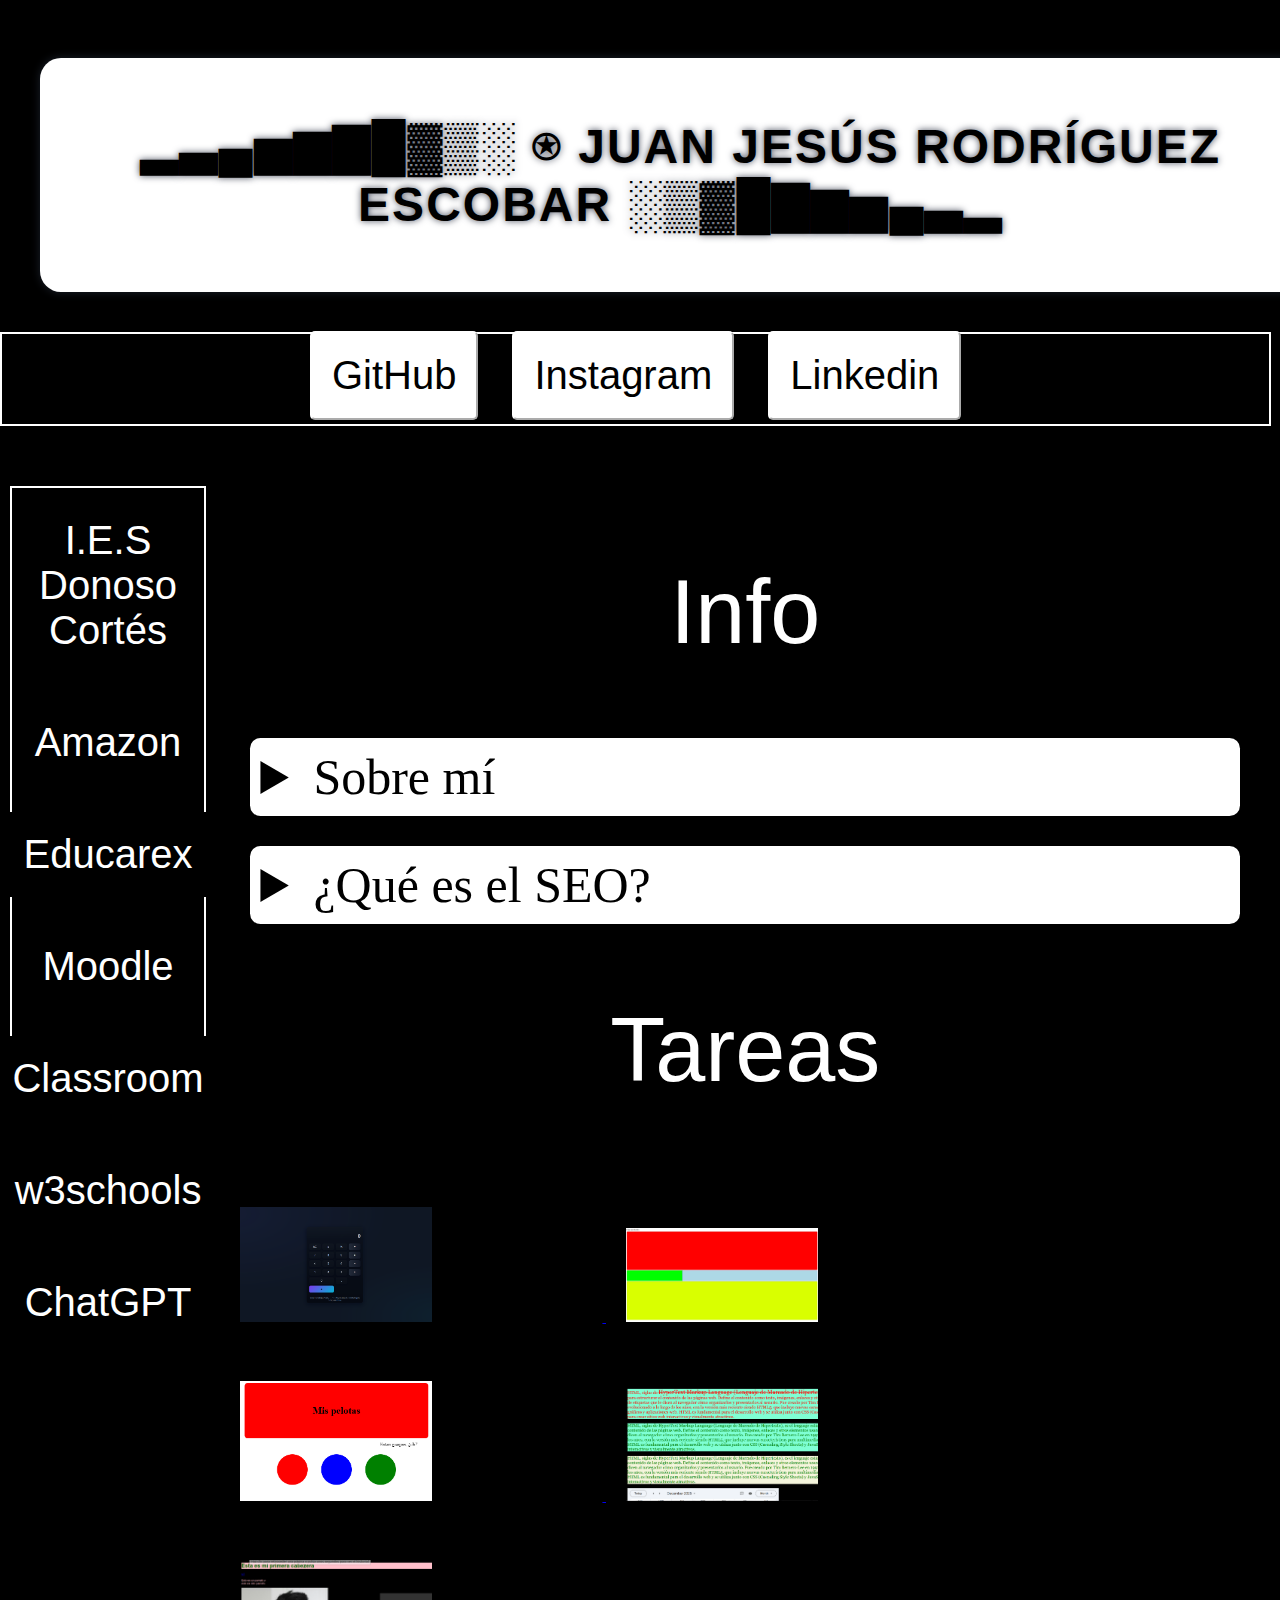
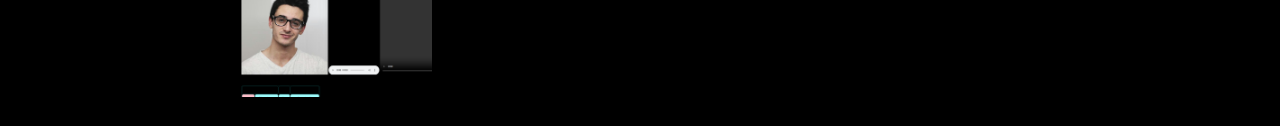
<file: index.html>
<!DOCTYPE html>
<html lang="es">
<head>
<meta charset="UTF-8">
<meta name="viewport" content="width=device-width, initial-scale=1.0">
<meta http-equiv="X-UA-Compatible" content="ie=edge">
<meta name="Author" content="JotaJota">
<meta name="Description" content="Pagina WEB del Programador JotaJota">
<meta name="Keywords" content="HTML, CSS, JavaScript, SQL, PHP, jQuery, XML,DOM,Bootstrap,Python">
<link rel="icon" href="img/favicon.png" alt="">" type="favicon">
<!--metas al compartir-->
 <!-- open graph (esto sirve para todo lo que tiene que ver con meta) -->
    <meta property="og:title" content="Portfolio de Juan Jesús Rodríguez Escobar">
    <meta property="og:description" content="Gracias a esto, podrás ver si encajo como perfil en tu proyecto.">
    <meta property="og:image" content="https://github.com/jjrodrigueze02-crypto">
    <meta property="og:url" content="https://github.com/jjrodrigueze02-crypto">
    <meta property="og:type" content="website">
    <meta property="og:site_name" content="Portafolio JotaJota">

    <!-- x, twitter... o como le quieras decir-->
    <meta name="twitter:card" content="summary_large_image">
    <meta name="twitter:title" content="Portfolio de JotaJota">
    <meta name="twitter:description" content="Aquí podrás ver si encajo en tu proyecto.">
<!-- icono favorito, el logo de la empresa que se muestra en la pestaña al lado de title-->
<link rel="shortcut icon" href="https://www.startpage.com/av/proxy-image?piurl=https%3A%2F%2Fstatic.wikia.nocookie.net%2Finazuma-eleven%2Fimages%2F2%2F2a%2FTeam_raimon_logo.png%2Frevision%2Flatest%3Fcb%3D20121017211633%26path-prefix%3Dde&sp=1762855379Td29f38bbd72914f699932e43ddda8e5df6101ac56accf255e8651a94ea4780b5"  type="image/x-icon">
<title>Juan Jesús Rodríguez Escobar</title>
<!--STYLE-->
<style>
  p{
    font-family: "Oswald", sans-serif;
    font-optical-sizing: auto;
    font-weight: 400;
    font-style: normal;
    }

  body {
    margin: 0;
    padding: 0;
    background-color: rgb(0, 0, 0);
    } 

    
details {
    padding: 10px;
    border-radius: 1cap;
    background-color: white;
    margin: 30px;
}

.textodetails {
    font-size: 50px;
}

    .logo {
    font-family: 'Arial', sans-serif;
    font-size: 3rem;
    font-weight: 700;
    color: #000000;
    text-align: center;
    align-items: center;
    margin: 40px 0;
    letter-spacing: 2px;
    text-transform: uppercase;
    position: relative;
    }


    .encabezado {
    background-color: rgb(255, 255, 255);
    width: 97vw;
    height: auto;
    box-shadow: 0px 0px 10px rgba(56, 67, 87, 0.5);
    border-radius: 2cap;
    text-align: center;
    display: flex;
    align-items: center;
    justify-content: center;
    padding: 20px;
    color : white;
    text-shadow: 0cm 0cm 0.2cm rgb(74, 79, 94);
    margin: 40px;
    }
            
    .nav {
    background-color: rgb(0, 0, 0);
    width: 99vw;
    height: 10vh;
    display: flex;
    text-align: center;
    align-items: center;
    justify-content: center;
    border: #ffffff solid 2px;
    font-family: "Oswald", sans-serif;
    font-optical-sizing: auto;
    font-weight: 400;
    font-style: normal;
    margin-bottom: 40px;
    }

    .navbot {
    font-family: "Momo Trust Display", sans-serif;
    font-weight: 400;
    font-style: normal;
    font-size: 20px;
    }

    .aside {
    width: 15vw;
    height: 70vh;
    background-color: rgb(0, 0, 0);
    float: left;
    margin-top: 20px;
    margin-left: 10px;
    border:   #ffffff solid 2px;
    display: flex;
    flex-direction: column;
    align-items: center;
    font-family: "Oswald", sans-serif;
    font-optical-sizing: auto;
    font-weight: 400;
    font-style: normal;
    }

    .mapa-embebido {
    width: 12vw;
    display: inline-block;
    vertical-align: middle;
    color: rgb(0, 0, 0);   
    transition: transform 0.3s;  
    border-radius: 11px;
    }

    .mapa-embebido:hover {
    border-radius: 11px;
    border: 2px solid #ffffff;
    transform: scale(1.10);
  }

    .main {
    width: 82vw;
    height: 70vh;
    float: right;
    margin-top: 20px;
    margin-right: 10px;
    border-radius: 2cap;
    align-items: center;
    justify-content: center;
}

    .titulosmain{
    color: white;
    font-size: 90px;
    text-align: center;
    font-family: "BBH Bartle", sans-serif;
    font-weight: 400;
    font-style: normal;
    }

    .portada {
      width: 50px;
      height: auto;
    }

    .btn {
    padding: 20px 20px;
    font-size: 16px;
    background-color: #ffffff;
    color: rgb(0, 0, 0);
    border-color: #ffffff;
    border-radius: 5px;
    cursor: pointer;
    transition: transform 0.3s;
    font-size: 40px;
    margin: 17px;
    margin-top: 10px;
    font-family: "Oswald", sans-serif;
    font-optical-sizing: auto;
    font-weight: 400;
    font-style: normal;
}


  .btn:hover {
    transform: scale(1.2);
  }

    .btn-aside {
    padding: 20px 20px;
    font-size: 16px;
    background-color: #000000;
    color: rgb(255, 255, 255);
    border: none;
    cursor: pointer;
    transition: transform 0.3s;
    font-size: 40px;
    margin: 17px;
    margin-top: 10px;
    font-family: "Oswald", sans-serif;
    font-optical-sizing: auto;
    font-weight: 400;
    font-style: normal;
}
    .btn-aside:hover {
    border-radius: 11px;
    border: 2px solid #ffffff;
    transform: scale(1.2);
  }
  
  .btn-main {
    padding: 20px 20px;
    font-size: 16px;
    background-color: #000000;
    color: rgb(255, 255, 255);
    border: none;
    cursor: pointer;
    transition: transform 0.3s;
    font-size: 40px;
    margin-right: 150px;
    margin-top: 10px;
    font-family: "Oswald", sans-serif;
    font-weight: 400;
    font-style: normal;
}
    .btn-main:hover {
    border-radius: 11px;
    border: 2px solid #ffffff;
    transform: scale(1.2);
  }

  .imgmain{
    width: 15vw;
    height: auto;
    display: inline-block;
    margin-right: px;
  }

</style>
</head>
<body>
  
    <!--ENCABEZADO-->
    <div>
        <header class="encabezado">
         <p class="logo">▂▃▄▅▆▇█▓▒░ ⍟ JUAN JESÚS RODRÍGUEZ ESCOBAR ░▒▓█▇▆▅▄▃▂</p>
        </header>
    </div>    
    <!-------------->

    <!--NAV-->
    <div class="nav">
        <a href="https://github.com/jjrodrigueze02-crypto"><button class="btn">GitHub</button></a>
        <a href="pages/qr.html"><button class="btn">Instagram</button></a>
        <a href="https://www.linkedin.com/in/juan-jes%C3%BAs-rodr%C3%ADguez-escobar-52b305364/"><button class="btn">Linkedin</button></a>
    </div>
    <!------->

    <!--ASIDE-->
    <div class="aside">
        <aside>
            <a target="_blank" href="https://iesdonosocortes.educarex.es/"><button class="btn-aside">I.E.S Donoso Cortés</button></a>
        </aside>
        <aside>
            <a target="_blank" href="https://www.amazon.com/-/es/JoyanINT-escritorio-GA-B75M-D3H-Micro-ATX-Mainboard/dp/B09K1QLD5J"><button class="btn-aside">Amazon</button></a>
        </aside>
        <aside>
            <a target="_blank" href="https://www.educarex.es/"><button class="btn-aside">Educarex</button></a>
        </aside>
        <aside>
            <a target="_blank" href="https://moodle.educarex.es/iesdonosocortes/login/index.php"><button class="btn-aside">Moodle</button></a>
        </aside>
         <aside>
            <a target="_blank" href="https://classroom.google.com/"><button class="btn-aside">Classroom</button></a>
        </aside>
         <aside>
            <a target="_blank" href="https://www.w3schools.com/"><button class="btn-aside">w3schools</button></a>
        </aside>
         <aside>
            <a target="_blank" href="https://chatgpt.com/"><button class="btn-aside">ChatGPT</button></a>
        </aside>
<iframe src="https://www.google.com/maps/embed?pb=!1m18!1m12!1m3!1d13063.342867699985!2d-71.26116439999998!3d-35.06084619999999!2m3!1f0!2f0!3f0!3m2!1i1024!2i768!4f13.1!3m3!1m2!1s0x9664543e5a72e67f%3A0xa36e0b2c8ffddb45!2sSanta%20Amalia%2C%203381187%20Lontu%C3%A9%2C%20Molina%2C%20Maule%2C%20Chile!5e0!3m2!1sen!2ses!4v1765750957082!5m2!1sen!2ses" width="600" height="450" style="border:0;" allowfullscreen="" loading="lazy" referrerpolicy="no-referrer-when-downgrade" class="mapa-embebido"></iframe>
        </aside>
    </div>
    <!--------->
    <!--MAIN-->
    <div class="main">
        <main>
        <div id="Info">
                <h2 class="titulosmain">Info</h2>
                <details>
                    <summary class="textodetails">Sobre mí</summary>
                        <p class="textodetails">Juan Jesús es un programador con un módulo de grado medio, habitante de Santa Amalia, que destaca por su mentalidad ganadora, constancia y ganas de superarse. Afronta la programación con actitud positiva, aprendizaje continuo y determinación para mejorar cada día, sin rendirse ante los errores.</p>
                </details>
         <details>
                <summary class="textodetails">¿Qué es el SEO?</summary>
                 <p class="textodetails">El SEO es el conjunto de técnicas que se usan para mejorar la visibilidad de una página web en los  motores de búsqueda como Google. Su objetivo es aparecer más arriba en los resultados para que más personas visiten tu sitio.    Esto incluye: palabras clave, contenido de calidad, enlaces internos y externos, velocidad de carga y buena experiencia para   el usuario. En pocas palabras, el SEO hace que Google ame tu web y que la gente la encuentre fácil.</p>
                </details>
        </div> 
        <div id="tareas">
            <h2 class="titulosmain">Tareas</h2>
                <div>
                    <a target="_blank" href="pages/calculadora.html">
                        <button class="btn-main">
                            <img src="img/calculadora.png" class="imgmain" alt="portadacalculadora">
                        </button>
                    </a>
                    <a target="_blank" href="pages/div.html">
                        <button class="btn-main">
                            <img src="img/div-portada.png" class="imgmain" alt="portadacalculadora">
                        </button>
                    </a>
                    <a target="_blank" href="pages/div2.html">
                        <button class="btn-main">
                            <img src="img/div-2-portada.png" class="imgmain" alt="portadacalculadora">
                        </button>
                    </a>
                    <a target="_blank" href="pages/htmlprueba.html">
                        <button class="btn-main">
                            <img src="img/prueba1.png" class="imgmain" alt="portadacalculadora">
                        </button>
                    </a>
                    <a target="_blank" href="pages/mi-primera-web.html">
                        <button class="btn-main">
                            <img src="img/prueba2.png" class="imgmain" alt="portadacalculadora">
                        </button>
                    </a>
                </div>
          </div> 
       </main>           
    </div>    
    <!-------->
    <!--FOOTER-->
    <div>
        <footer>
            <p class="logo"></p>
        </footer>
    </div>
    <!-------->
</body>
</html>
</file>
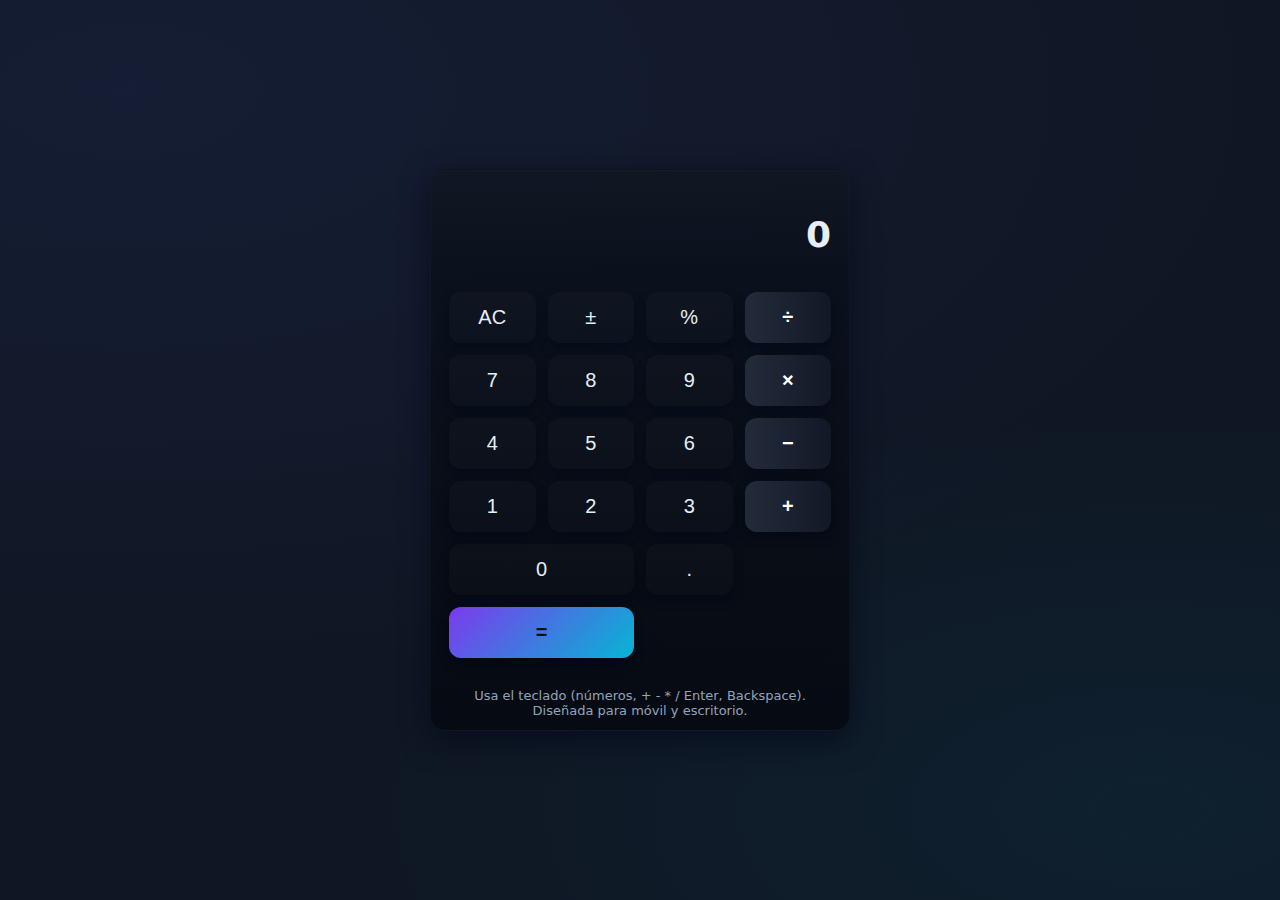
<file: pages/calculadora.html>
<!doctype html>
<html lang="es">
<head>
  <meta charset="utf-8" />
  <meta name="viewport" content="width=device-width,initial-scale=1" />
  <title>Calculadora</title>
  <style>
    :root{
      --bg: #0f1724;
      --panel: #0b1220;
      --accent: linear-gradient(135deg,#7c3aed,#06b6d4);
      --btn: #111827;
      --muted: #94a3b8;
      font-family: Inter, ui-sans-serif, system-ui, -apple-system, "Segoe UI", Roboto, "Helvetica Neue", Arial;
    }
    *{box-sizing:border-box}
    html,body{height:100%}
    body{
      background: radial-gradient(1200px 600px at 10% 10%, rgba(99,102,241,0.08), transparent),
                  radial-gradient(800px 400px at 90% 90%, rgba(6,182,212,0.06), transparent),
                  var(--bg);
      display:flex;align-items:center;justify-content:center;
      padding:24px;margin:0;color:#e6eef8;
    }

    .calculator{
      width:100%;
      max-width:420px;
      border-radius:16px;
      overflow:hidden;
      box-shadow: 0 10px 30px rgba(2,6,23,0.6), inset 0 1px 0 rgba(255,255,255,0.02);
      background: linear-gradient(180deg, rgba(11,17,28,0.8), rgba(6,10,18,0.95));
      border: 1px solid rgba(255,255,255,0.03);
    }

    .display{
      padding:20px 18px;
      background: linear-gradient(180deg, rgba(255,255,255,0.02), transparent);
    }
    .small-display{color:var(--muted);font-size:14px;height:18px;overflow:hidden;text-overflow:ellipsis;white-space:nowrap}
    .main-display{
      font-size:36px;font-weight:600;text-align:right;line-height:1.05;overflow:hidden;padding-top:8px;
      min-height:44px;word-break:break-all;
    }

    .buttons{
      display:grid;grid-template-columns:repeat(4,1fr);gap:12px;padding:18px;background:transparent;
    }
    button.key{
      background: linear-gradient(180deg, rgba(255,255,255,0.02), rgba(255,255,255,0.01));
      border: none;border-radius:12px;padding:14px;font-size:20px;color:#e6eef8;cursor:pointer;box-shadow: 0 6px 10px rgba(2,6,23,0.5);
      transition:transform .08s ease, box-shadow .08s ease;
    }
    button.key:active{transform:translateY(2px);box-shadow:none}

    button.op{background: linear-gradient(90deg,#232b3a, #121826);color:#fff;font-weight:600}
    button.eq{grid-column:span 2;background:var(--accent);background-clip:padding-box;color:#06121a;font-weight:700}
    button.wide{grid-column:span 2}

    .footer{padding:12px 18px;color:var(--muted);font-size:13px;text-align:center}

    @media (max-width:420px){
      .main-display{font-size:28px}
      button.key{padding:12px;font-size:18px}
    }
  </style>
</head>
<body>
  <div class="calculator" role="application" aria-label="Calculadora simple">
    <div class="display">
      <div id="history" class="small-display" aria-hidden="false"></div>
      <div id="output" class="main-display" aria-live="polite">0</div>
    </div>

    <div class="buttons" role="group" aria-label="Teclado de la calculadora">
      <button class="key" data-action="clear" aria-label="Limpiar">AC</button>
      <button class="key" data-action="neg" aria-label="Cambiar signo">±</button>
      <button class="key" data-action="percent" aria-label="Porcentaje">%</button>
      <button class="key op" data-action="operator" data-value="/" aria-label="Dividir">÷</button>

      <button class="key" data-value="7">7</button>
      <button class="key" data-value="8">8</button>
      <button class="key" data-value="9">9</button>
      <button class="key op" data-action="operator" data-value="*" aria-label="Multiplicar">×</button>

      <button class="key" data-value="4">4</button>
      <button class="key" data-value="5">5</button>
      <button class="key" data-value="6">6</button>
      <button class="key op" data-action="operator" data-value="-" aria-label="Restar">−</button>

      <button class="key" data-value="1">1</button>
      <button class="key" data-value="2">2</button>
      <button class="key" data-value="3">3</button>
      <button class="key op" data-action="operator" data-value="+" aria-label="Sumar">+</button>

      <button class="key wide" data-value="0" aria-label="Cero">0</button>
      <button class="key" data-value=".">.</button>
      <button class="key eq" data-action="equals" aria-label="Igual">=</button>
    </div>

    <div class="footer">Usa el teclado (números, + - * / Enter, Backspace). Diseñada para móvil y escritorio.</div>
  </div>

  <script>
    (function(){
      const output = document.getElementById('output');
      const history = document.getElementById('history');
      const keys = document.querySelectorAll('button.key');

      let current = '0';
      let previous = null;
      let operator = null;
      let resetNext = false;

      function updateDisplay(){
        output.textContent = current;
        history.textContent = previous ? previous + (operator || '') : '';
      }

      function appendDigit(d){
        if(resetNext){ current = '0'; resetNext = false; }
        if(d === '.' && current.includes('.')) return;
        if(current === '0' && d !== '.') current = d; else current += d;
        trimDisplay();
      }

      function trimDisplay(){
        // keep string reasonable length
        if(current.length > 18){
          // try to convert to exponential if too long
          const n = Number(current);
          current = n.toPrecision(12).replace(/(?:\.0+|0+)$/,'');
        }
      }

      function clearAll(){ current='0'; previous=null; operator=null; resetNext=false; }

      function applyOperator(nextOp){
        if(previous === null){ previous = current; }
        else if(!resetNext){
          const result = calc(previous, operator, current);
          previous = String(result);
        }
        operator = nextOp;
        resetNext = true;
        current = previous;
      }

      function calc(a, op, b){
        const x = parseFloat(a);
        const y = parseFloat(b);
        if(isNaN(x) || isNaN(y)) return '0';
        switch(op){
          case '+': return +(x + y).toPrecision(12);
          case '-': return +(x - y).toPrecision(12);
          case '*': return +(x * y).toPrecision(12);
          case '/': return y === 0 ? 'Error' : +(x / y).toPrecision(12);
          default: return y;
        }
      }

      function computeEquals(){
        if(operator === null || previous === null) return;
        const result = calc(previous, operator, current);
        current = String(result);
        previous = null;
        operator = null;
        resetNext = true;
      }

      function toggleSign(){
        if(current === '0') return;
        current = String( - Number(current) );
      }

      function percent(){
        current = String( Number(current) / 100 );
      }

      function del(){
        if(resetNext){ current='0'; resetNext=false; return; }
        if(current.length <= 1 || (current.length===2 && current.startsWith('-'))){ current='0'; }
        else current = current.slice(0,-1);
      }

      document.addEventListener('click', (e)=>{
        const btn = e.target.closest('button.key');
        if(!btn) return;
        const val = btn.dataset.value;
        const action = btn.dataset.action;

        if(action === 'clear'){ clearAll(); updateDisplay(); return; }
        if(action === 'neg'){ toggleSign(); updateDisplay(); return; }
        if(action === 'percent'){ percent(); updateDisplay(); return; }
        if(action === 'operator'){ applyOperator(btn.dataset.value); updateDisplay(); return; }
        if(action === 'equals'){ computeEquals(); updateDisplay(); return; }
        // otherwise it's a digit or dot
        appendDigit(val);
        updateDisplay();
      });

      // keyboard support
      window.addEventListener('keydown', (e)=>{
        if(e.key >= '0' && e.key <= '9'){ appendDigit(e.key); updateDisplay(); e.preventDefault(); }
        else if(e.key === '.') { appendDigit('.'); updateDisplay(); e.preventDefault(); }
        else if(['+','-','*','/'].includes(e.key)){ applyOperator(e.key); updateDisplay(); e.preventDefault(); }
        else if(e.key === 'Enter' || e.key === '='){ computeEquals(); updateDisplay(); e.preventDefault(); }
        else if(e.key === 'Backspace'){ del(); updateDisplay(); e.preventDefault(); }
        else if(e.key === 'Escape'){ clearAll(); updateDisplay(); e.preventDefault(); }
      });

      // initialize
      updateDisplay();

      // accessibility: focus ring when tabbing
      document.addEventListener('keydown', (e)=>{ if(e.key==='Tab') document.body.classList.add('show-focus'); });

    })();
  </script>
</body>
</html>
</file>
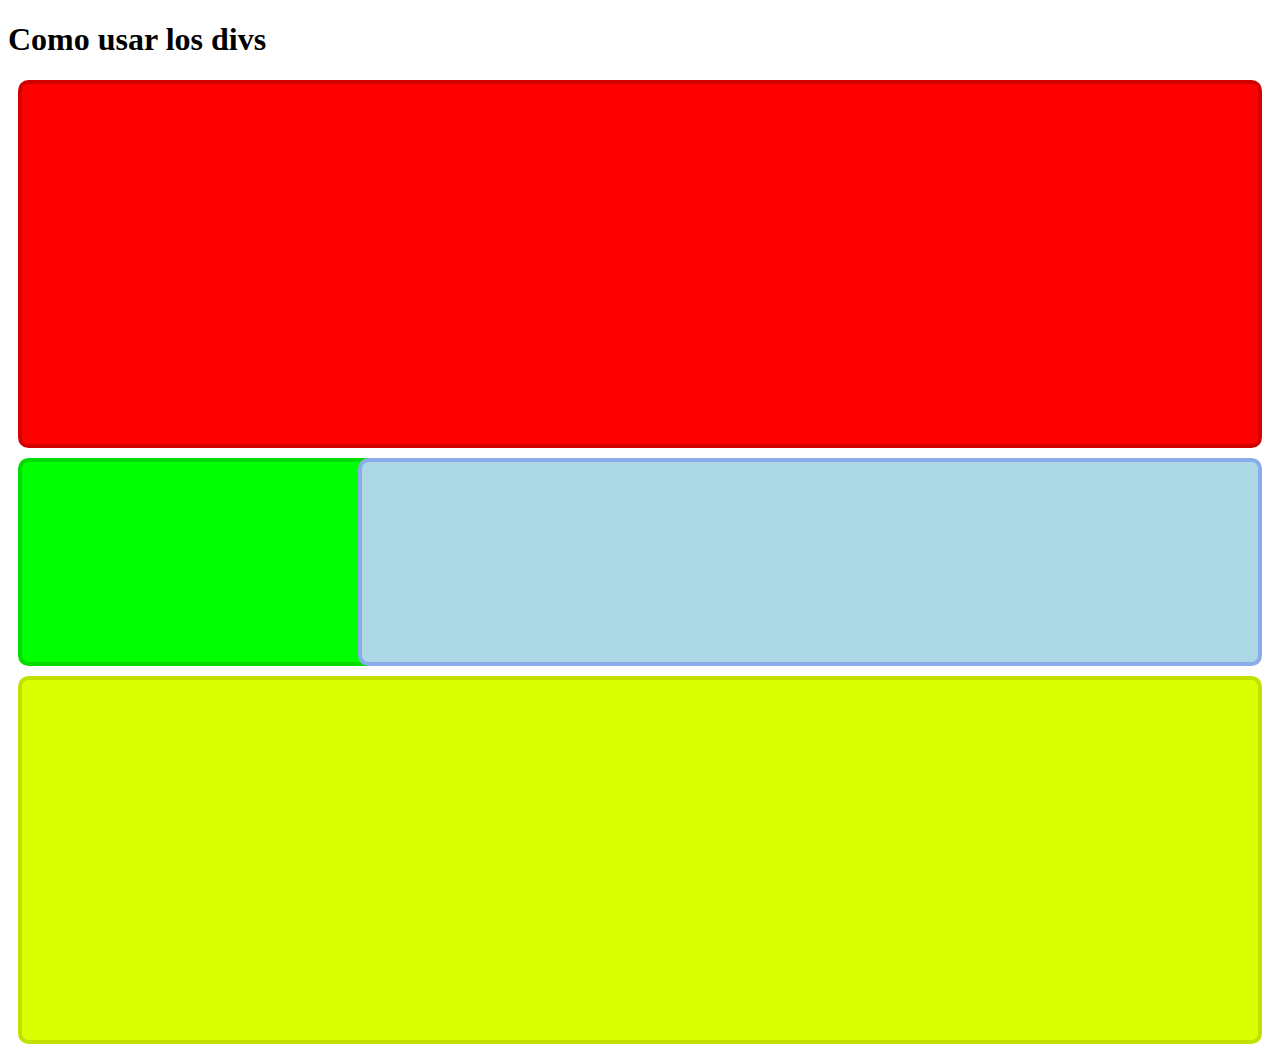
<file: pages/div.html>
<!DOCTYPE html>
<html lang="es">
<head>
    <meta charset="UTF-8">
    <meta name="viewport" content="width=device-width, initial-scale=1.0">
    <title>hola</title>
    <style>
        
        .rojo {
            border-radius: 1cap;
            width: auto;
            margin: 10px;
            height: 40vh;
            background-color: red;
            border: 4px rgba(36, 0, 0, 0.2) solid; 
        }
        

        .azul {
            width: 70vw;
            margin-right: 10px;
            float: right;
            height: 200px;
            border-radius: 1cap;
            background-color: lightblue;
            border: 4px rgba(0, 0, 255, 0.20) solid; 
        }
        

        .verde {
            width: 30vw;
            border-radius: 1cap;
            margin: 10px;
            height: 200px;
            background-color: rgb(0, 255, 0);
            border: 4px rgba(23, 73, 0, 0.2) solid; 
        }
        .amarillo {
            width: auto;
            border-radius: 1cap;
            height: 40vh;
            margin-left: 10px;
            margin-right: 10px;
            background-color: rgb(217, 255, 0);
            border: 4px rgba(105, 104, 0, 0.2) solid; 
        }
    </style>
</head>
<body>
    <h1>Como usar los divs</h1>
        <!--DIV 1-->
        <div class="rojo">
        </div>
        
        <div class="azul" style="display: flex;">
        </div>
        <div class="verde">
        </div>
        
        </div>
        <div class="amarillo">
        </div>
</body>
</html>
</file>
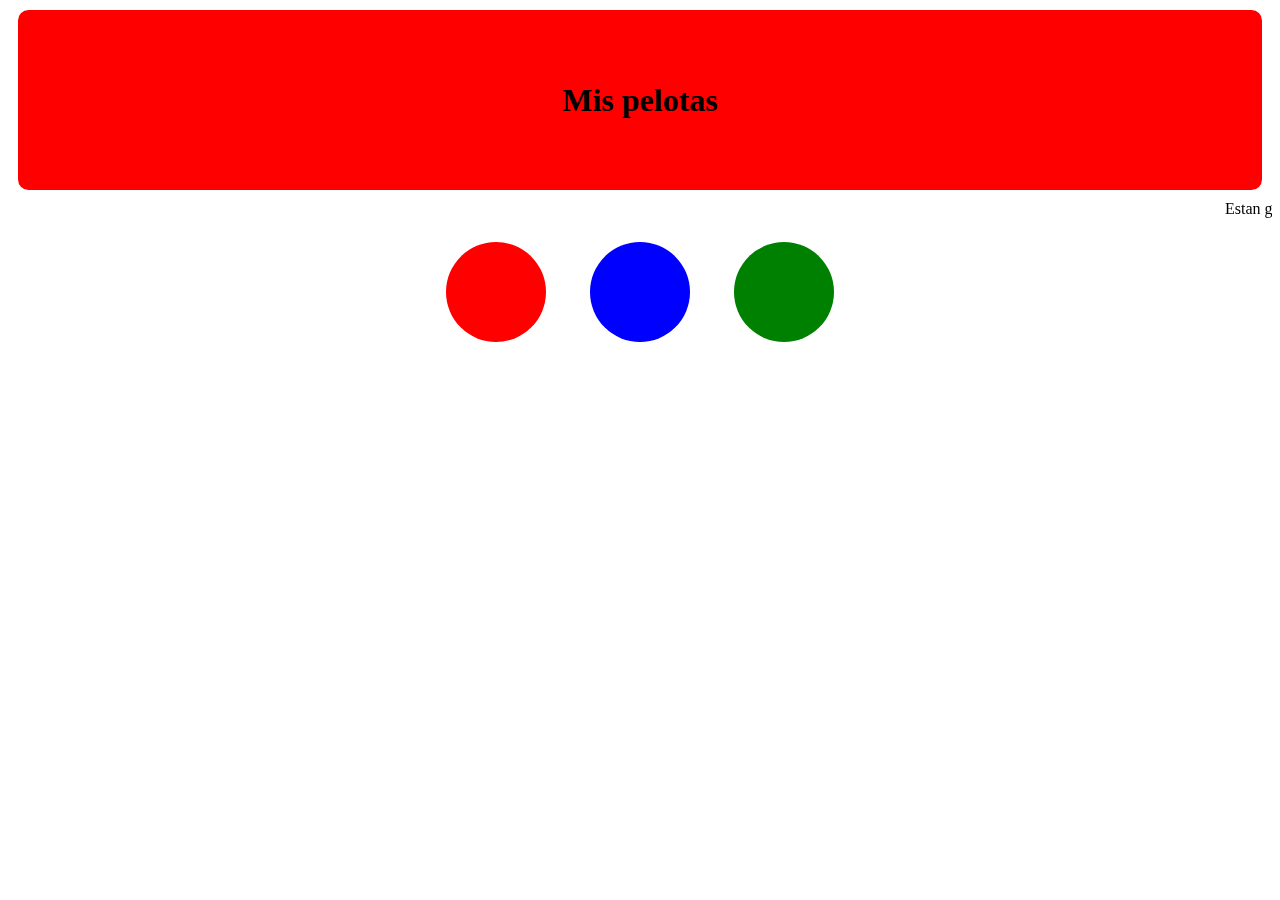
<file: pages/div2.html>
<!DOCTYPE html>
<html lang="en">
<head>
    <meta charset="UTF-8">
    <meta name="viewport" content="width=device-width, initial-scale=1.0">
    <title>Mis pelotas (pedidas por marisol)</title>
    <style>
        body {
            text-align: center;
        }

        .cuadradillo {
            border-radius: 1cap;
            width: auto;
            margin: 10px;
            height: 20vh;
            background-color: red;
            display: flex;
            justify-content: center;
            align-items: center;
        }

        .pelotilla {
            width: 100px;
            height: 100px;
            border-radius: 50%;
            display: inline-block;
            margin: 20px;
        }
        .roja {
            background-color: red;
        }
        .azulilla {
            background-color: blue;
        }
        .smokegreen {
            background-color: green;
        }
    </style>
</head>
<body>
    <div>
        <div class="cuadradillo"><h1>Mis pelotas</h1></div>
        <marquee behavior="" direction="">Estan guapas, ¿eh?</marquee>
        <div class="pelotilla roja"></div>
        <div class="pelotilla azulilla"></div>
        <div class="pelotilla smokegreen"></div>
    </div>
</body>
</html>
</file>
